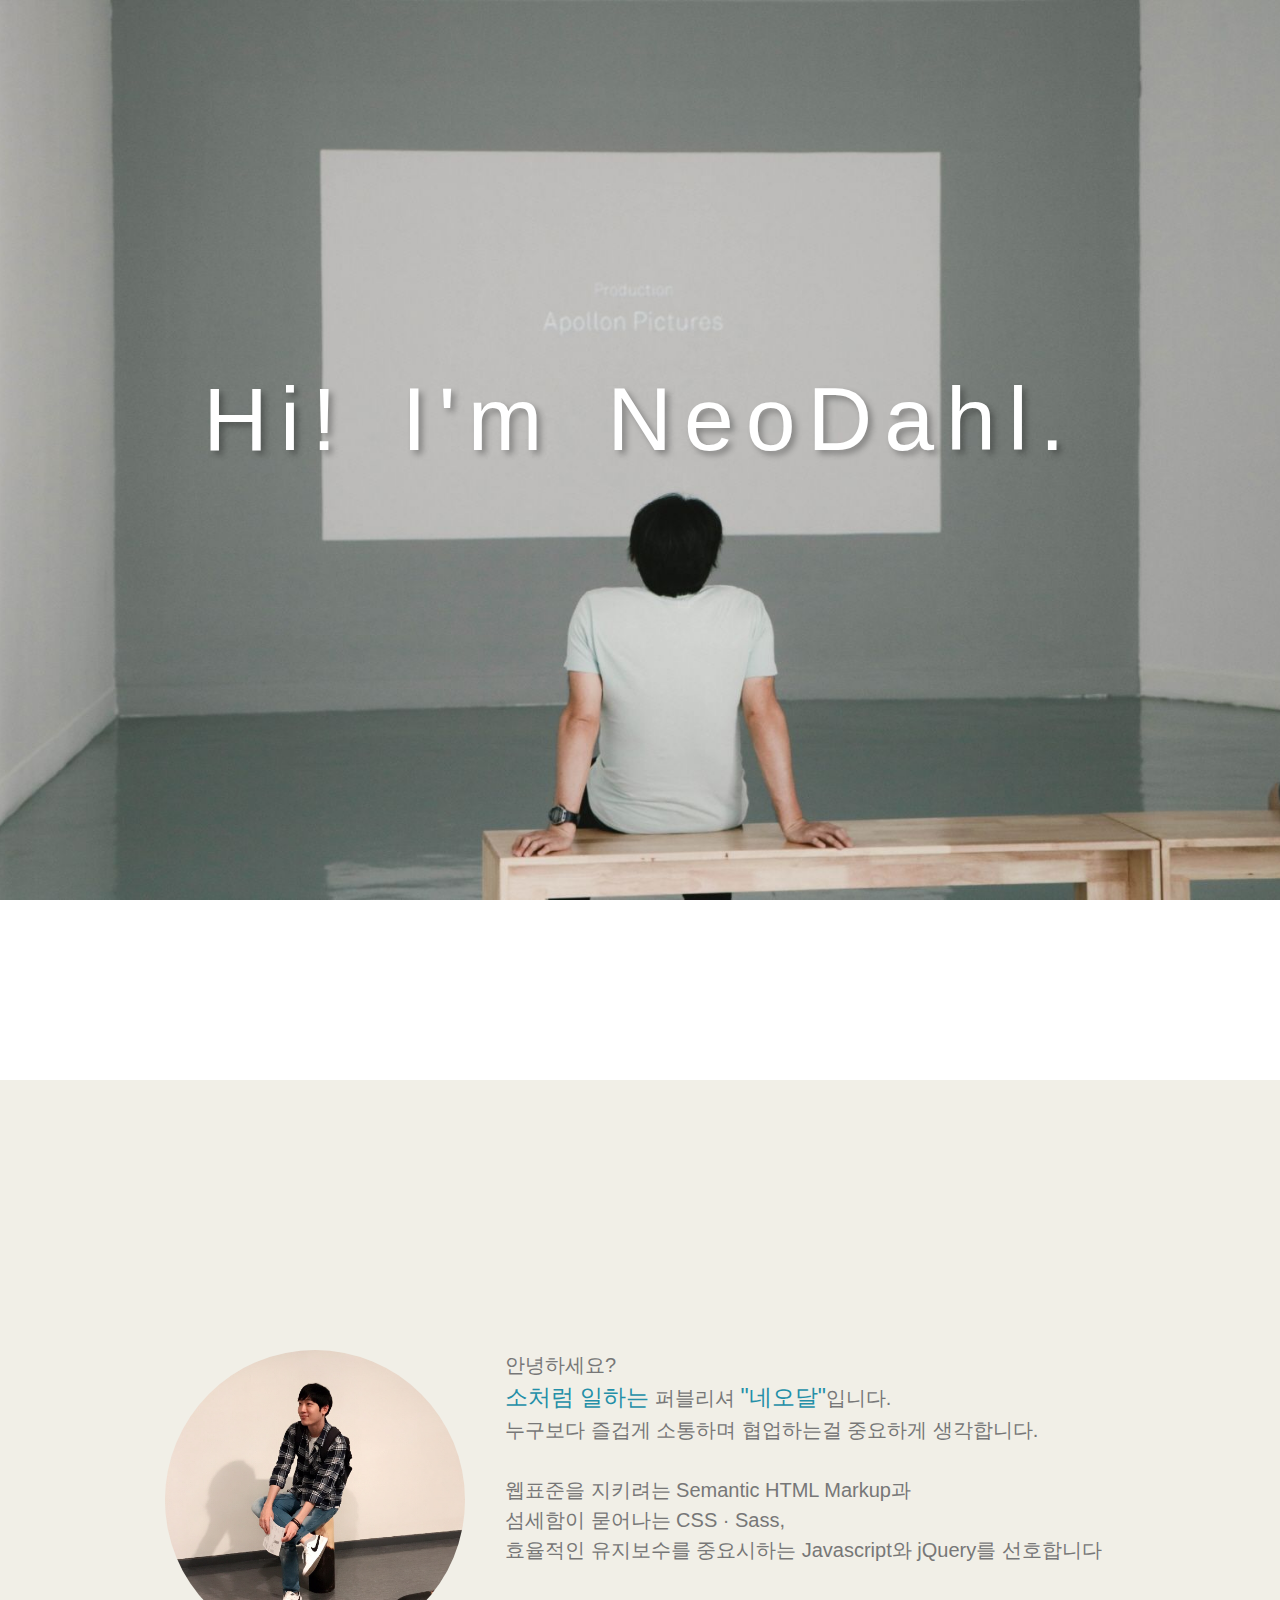
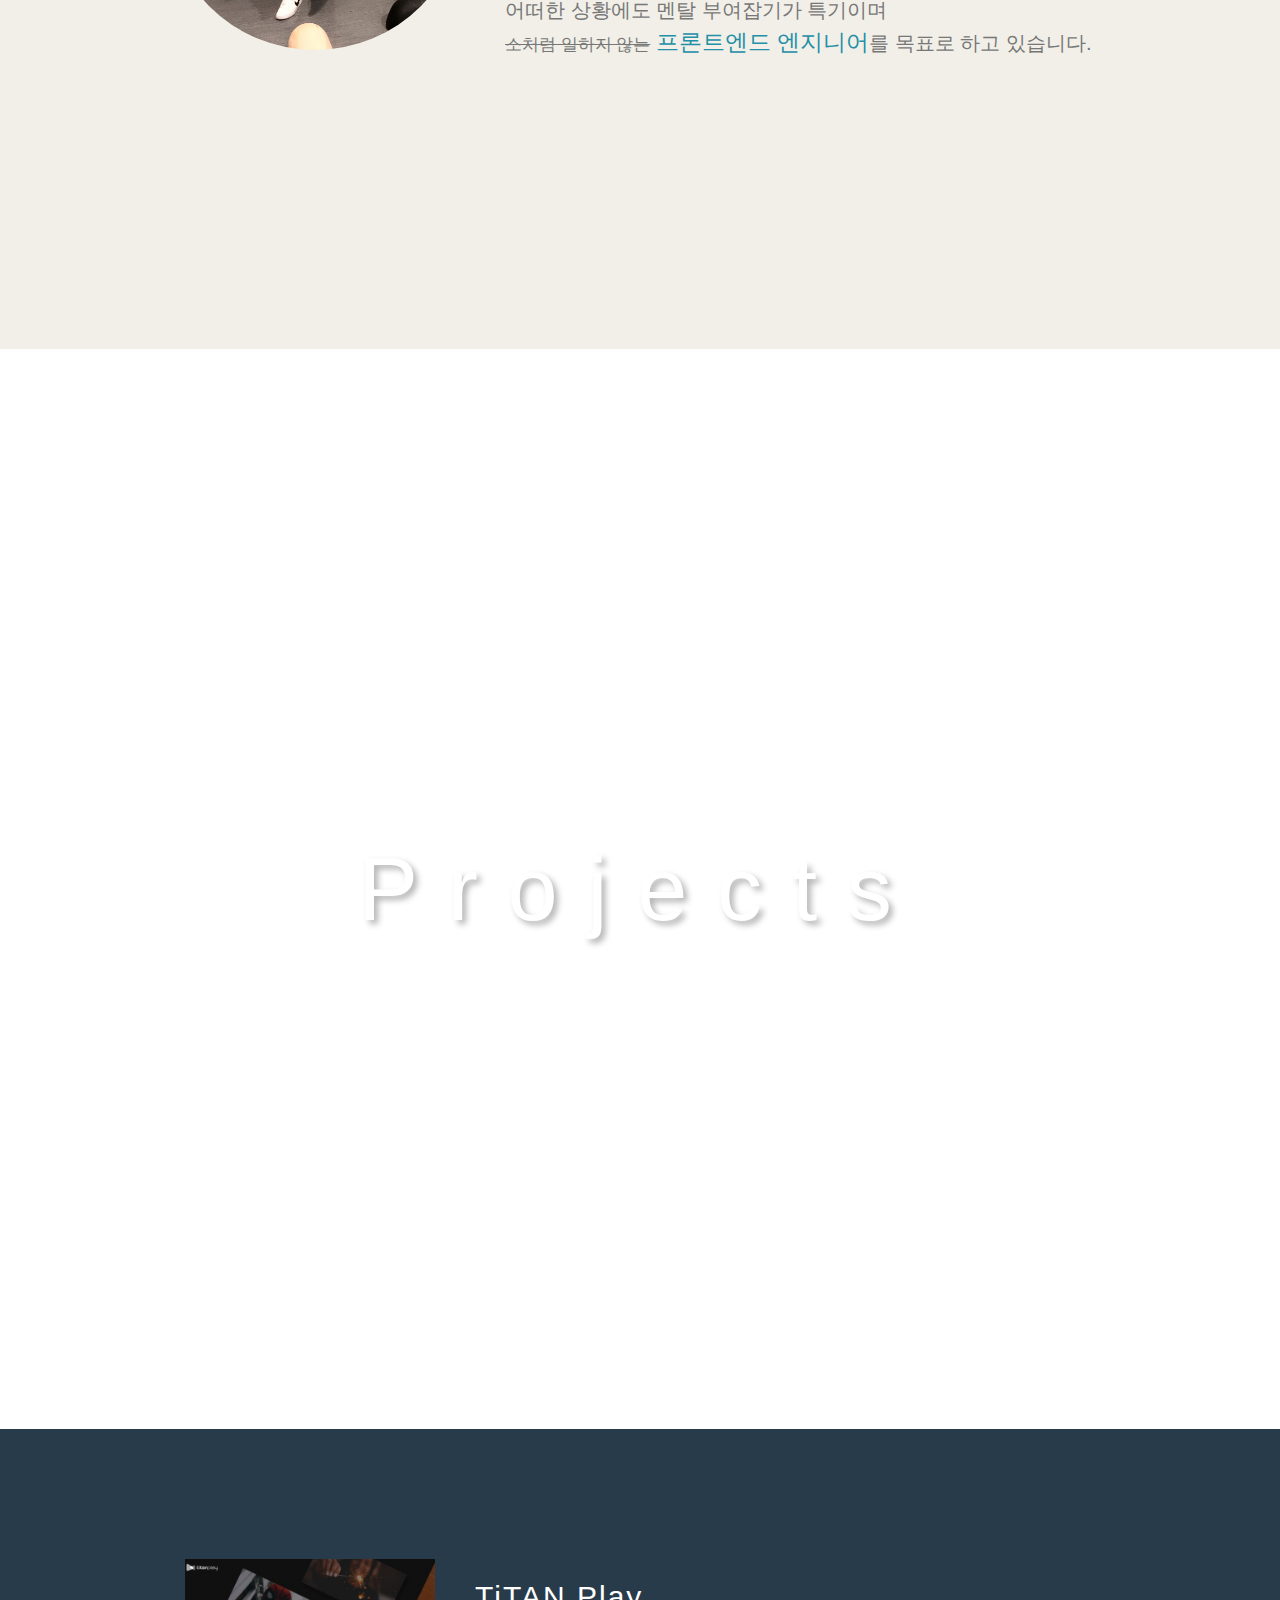
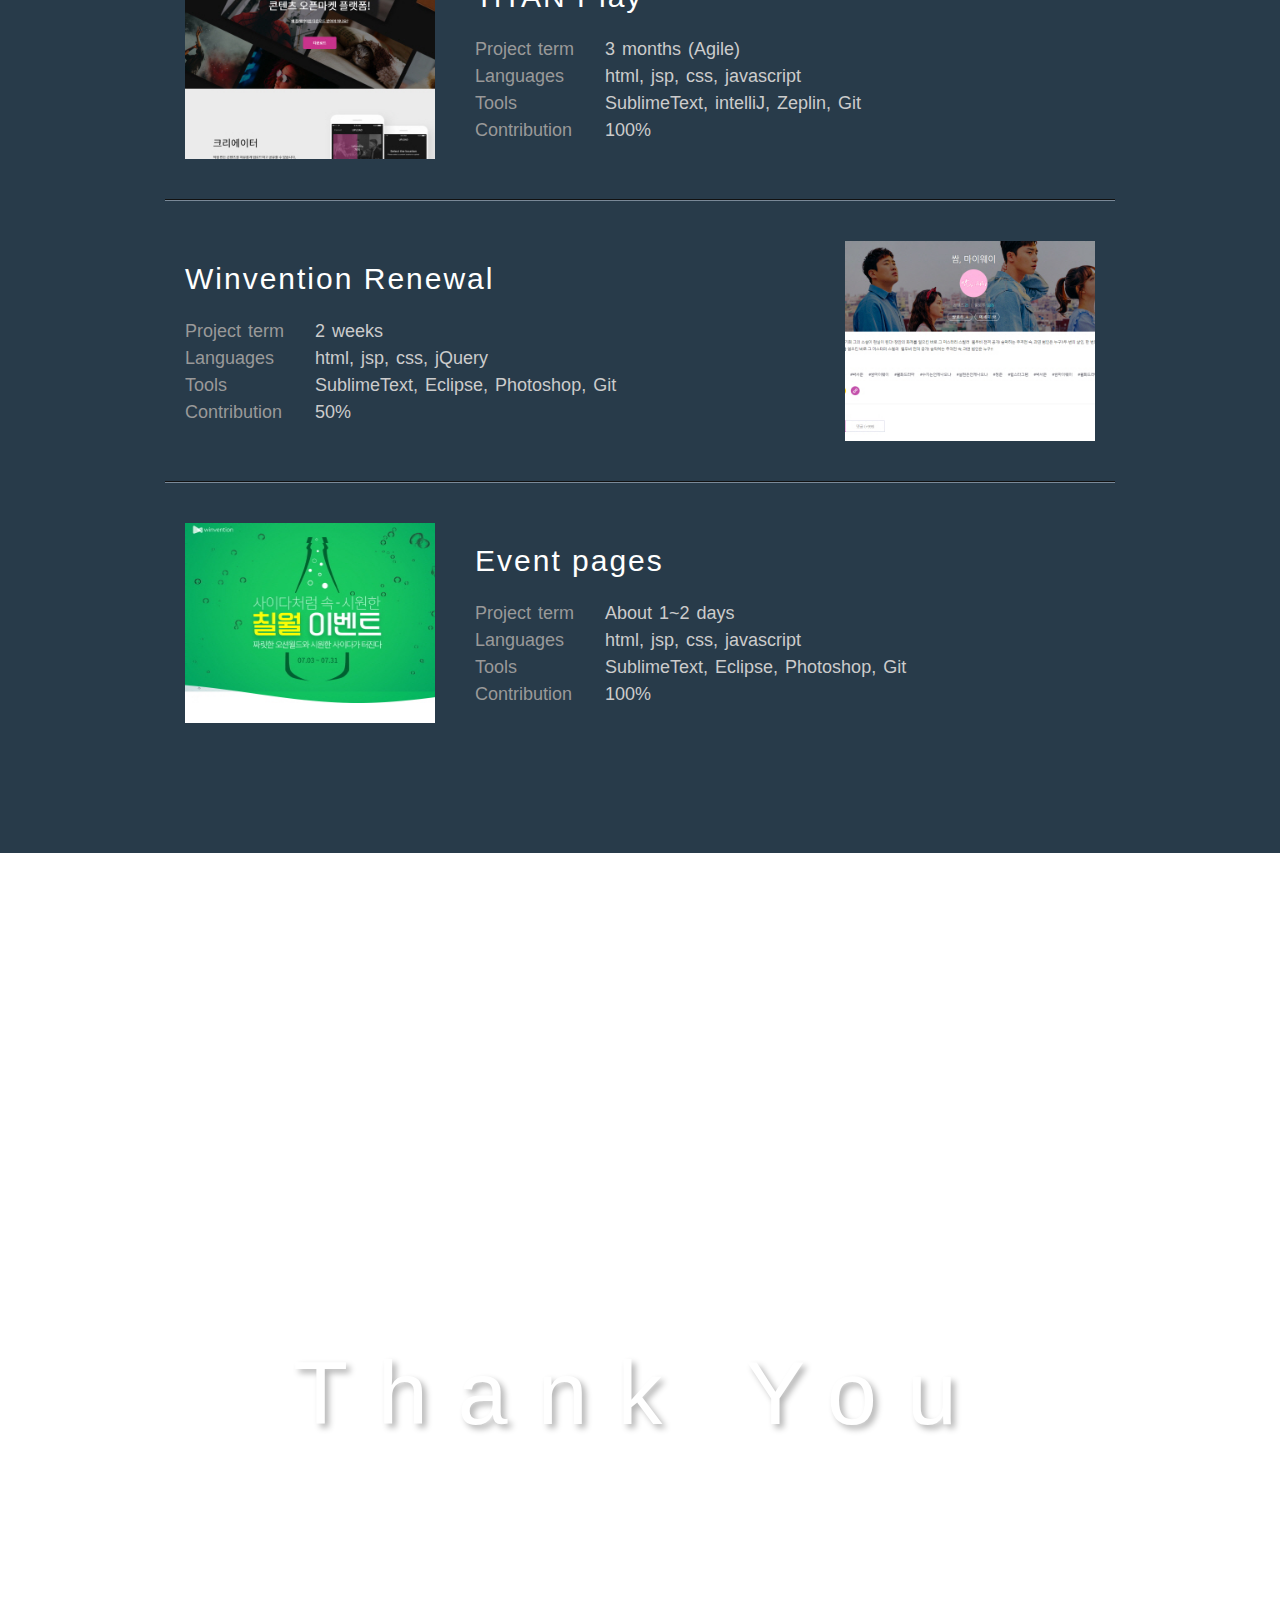
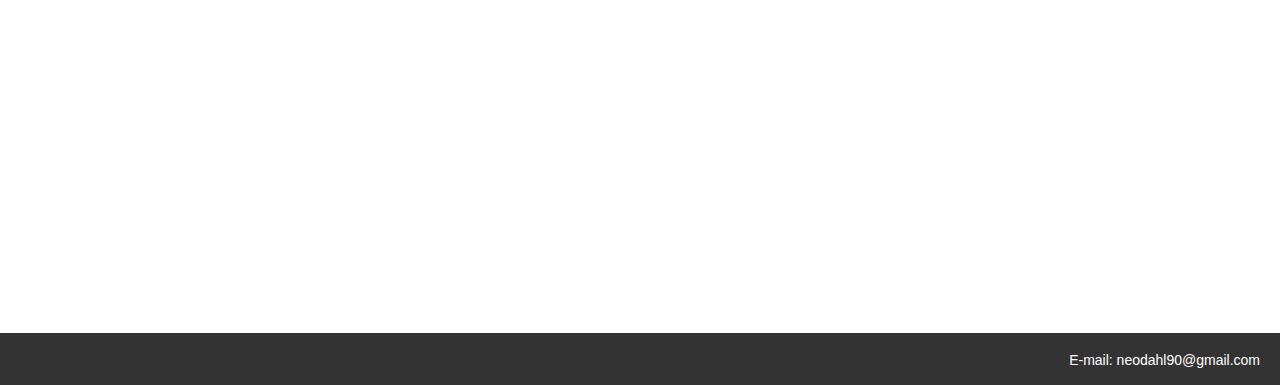
<file: index.html>
<!DOCTYPE html>
<html lang="ko-KR">
<head>
	<meta http-equiv="X-UA-Compatible" content="IE=Edge">
	<meta charset="UTF-8">
	<meta name="viewport" content="width=device-width, initial-scale=1.0, minimum-scale=1.0">
	<meta property="og:title" content="네오달 포트폴리오">
	<meta property="og:description" content="네오달의 포트폴리오입니다.">
	<title>Neodahl's Portfolio</title>
	<!-- styles -->
	<link rel="stylesheet" type="text/css" href="css/reset.css">
	<link rel="stylesheet" type="text/css" href="css/style_portfolio.css">
	<!-- Jquery -->
	<script src="js/libs/jquery-3.2.1.slim.min.js"></script>
</head>
<body>

<div class="page_wrapper">

	<!-- [Start] Header PC ver. -->
	<header class="hide">
		<div class="pc_right_menu">
			<a href="#aboutme">About NeoDahl</a>
			<a href="#projects">Projects</a>
		</div>
	</header>
	<!-- [End] Header -->

	<!-- [Start] mobile ver -->
	<button class="btn_lnb_menu">
		<span></span>
		<span></span>
		<span></span>
		<span class="blind">left menu</span>
	</button>
	<!-- [End] mobile ver -->

	<!-- [Start] LNB mo ver. -->
	<nav class="lnb">
		<a href="#aboutme">About NeoDahl</a>
		<a href="#projects">Projects</a>
	</nav>
	<!-- [End] LNB mo ver. -->

	<!-- [Start] Main Area -->
	<main>
		<div class="bg_section bg_img01">
			<h1>
				<span>Hi!</span> <span>I'm</span> <span>NeoDahl.</span>
			</h1>
		</div>
		<div id="aboutme">
			<div class="content">
				<div class="profile_area clearfix">
					<div class="profile_img">
						<img src="images/prof_img01.jpg" alt="앉아서 웃고있는 네오달">
					</div>
					<div class="introduction">
						<p>
							안녕하세요?<br>
							<b>소처럼 일하는</b> 퍼블리셔 <b>"네오달"</b>입니다.<br>
							누구보다 즐겁게 소통하며 협업하는걸 중요하게 생각합니다.<br>
							<br>
							웹표준을 지키려는 Semantic HTML Markup과<br>
							섬세함이 묻어나는 CSS · Sass,<br>
							효율적인 유지보수를 중요시하는 Javascript와 jQuery를 선호합니다<br>
							<br>
							어떠한 상황에도 멘탈 부여잡기가 특기이며<br>
							<small>소처럼 일하지 않는</small> <b>프론트엔드 엔지니어</b>를 목표로 하고 있습니다.
						</p>
					</div>
				</div>
			</div>
		</div>
		<div class="bg_section bg_img02">
			<h2>Projects</h2>
		</div>
		<div id="projects">
			<div class="content">
				<ul class="project_list">
					<li>
						<a href="https://neodahl.github.io/titanplay/" target="_blank" class="project_thumb" title="새 탭으로 작업물 보기">
							<img src="images/project_thumb_titanplay.jpg" alt="타이탄 플레이">
						</a>
						<div class="info_area">
							<a href="https://neodahl.github.io/titanplay/" target="_blank" title="새 탭으로 작업물 보기" class="project_title">TiTAN Play</a>
							<p>
								<span>Project term</span>3 months (Agile)<br>
								<span>Languages</span>html, jsp, css, javascript<br>
								<span>Tools</span>SublimeText, intelliJ, Zeplin, Git<br>
								<span>Contribution</span>100%
							</p>
						</div>
					</li>
					<li>
						<a href="https://neodahl.github.io/winventionBrodcastRenewal/" target="_blank" class="project_thumb" title="새 탭으로 작업물 보기">
							<img src="images/project_thumb_win_renewal.jpg" alt="윈벤션 리뉴얼">
						</a>
						<div class="info_area">
							<a href="https://neodahl.github.io/winventionBrodcastRenewal/" target="_blank" title="새 탭으로 작업물 보기" class="project_title">Winvention Renewal</a>
							<p>
								<span>Project term</span>2 weeks<br>
								<span>Languages</span>html, jsp, css, jQuery<br>
								<span>Tools</span>SublimeText, Eclipse, Photoshop, Git<br>
								<span>Contribution</span>50%
							</p>
						</div>
					</li>
					<li>
						<a href="https://neodahl.github.io/events/" target="_blank" class="project_thumb" title="새 탭으로 작업물 보기">
							<img src="images/project_thumb_julyEvent.jpg" alt="이벤트 썸네일">
						</a>
						<div class="info_area">
							<a href="https://neodahl.github.io/events/" target="_blank" title="새 탭으로 작업물 보기" class="project_title">Event pages</a>
							<p>
								<span>Project term</span>About 1~2 days<br>
								<span>Languages</span>html, jsp, css, javascript<br>
								<span>Tools</span>SublimeText, Eclipse, Photoshop, Git<br>
								<span>Contribution</span>100%
							</p>
						</div>
					</li>
				</ul>
			</div>
		</div>
		<div class="bg_section bg_img03">
			<h2>Thank You</h2>
		</div>
	</main>
	<!-- [End] Main Area -->
	<!-- [Start] Footer Area -->
	<footer class="clearfix">
		<address>
			<a href="mailto:neodahl90@gmail.com">E-mail: neodahl90@gmail.com</a>
			<!-- 카톡으로 연락주시면 더 빠른 답변을 드리겠습니다. kakaoTalkID: HoTaChi -->
		</address>
	</footer>
	<!-- [End] Footer Area -->

</div>


<script src="js/common.js"></script>
</body>
</html>
</file>
<file: css/style_portfolio.css>
@charset "utf-8";

/*
desktop first
@media all and (min-width: 1025px) { pc only }
@media all and (max-width: 1024px) { tablet start }
@media all and (min-width: 768px) and (max-width: 1024px) { tablet only }
@media all and (max-width: 767px) { phone start }
@media all and (max-width: 414px) { phone portrait start }
*/

/********************************************************
	Layout
********************************************************/
body {
	font-size: 2rem;
}
.page_wrapper {
	position: relative;
}
main > div:not(.bg_section) {
	position: relative;
	/*min-height: 110vh;*/
	padding: 10vh 0;
}
/*Background Section*/
main > div:first-child {
	min-height: 100vh !important;
}
main .bg_section {
	position: relative;
	height: 120vh;
	background-attachment: fixed;
	background-position: center center;
	background-repeat: no-repeat;
	background-size: cover;
}
/*Contents Section*/
main > div .content {
	width: 950px;
	margin: 0 auto;
}
@media all and (max-width: 1024px) {
	main > div .content {
		width: 80vw;
	}
}


/********************************************************
	Header - PC ver.
********************************************************/
.page_wrapper > header {
	position: fixed;
	z-index: 10;
	width: 100%;
	height: 7rem;
	text-align: center;
	background-color: rgba(255, 255, 255, 0.8);
	transition: all 1s ease;
	top: 0;
}
@media all and (max-width: 1024px) {
	.page_wrapper > header {
		display: none;
	}
}
.page_wrapper > header.hide {
	top: -7rem;
}
.page_wrapper > header .pc_right_menu {
	float: right;
	margin-top: 2rem;
}
.page_wrapper > header .pc_right_menu a {
	display: inline-block;
	margin: 0 2rem;
	font-size: 1.6rem;
	font-weight: bold;
	transition: all 0.25s;
	color: #555;
}
.page_wrapper > header .pc_right_menu a:hover {
	color: #248fa8;
}

/*lnb menu button - mo ver.*/
.btn_lnb_menu {
	display: none;
	position: fixed;
	left: 2rem;
	top: 2rem;
	width: 3rem;
	height: 3rem;
	z-index: 10; /*header와 같은 값*/
	outline: none;
}
@media all and (max-width: 1024px) {
	.btn_lnb_menu {
		display: block;
	}
}
.btn_lnb_menu span:empty {
	position: absolute;
	display: block;
	width: 3rem;
	height: 0.3rem;
	background-color: #fff;
	box-shadow: 2px 2px 3px rgba(0, 0, 0, 0.4);
	border-radius: 0.2rem;
	transition: transform 0.25s ease-in-out;
}
.btn_lnb_menu:hover span:empty {
	background-color: #999;
}
.btn_lnb_menu span:empty:nth-child(1) {
	top: 0;
}
.btn_lnb_menu span:empty:nth-child(2) {
	top: 50%;
	margin-top: -0.2rem;
	transition: opacity 0.2s ease;
}
.btn_lnb_menu span:empty:nth-child(3) {
	bottom: 0;
}
.btn_lnb_menu.on span:empty:nth-child(1) {
	top: 50%;
	margin-top: -0.2rem;
	transform: rotate(45deg);
	box-shadow: none;
}
.btn_lnb_menu.on span:empty:nth-child(2) {
	opacity: 0;
}
.btn_lnb_menu.on span:empty:nth-child(3) {
	bottom: auto;
	top: 50%;
	margin-top: -0.2rem;
	transform: rotate(-45deg);
	box-shadow: none;
}

/*Left Navigation(Local Navigation Bar) - mo ver.*/
.lnb {
	display: none;
	position: fixed;
	top: 0;
	z-index: 1;
	padding-top: 10rem;
	box-sizing: border-box;
	background-color: rgba(0, 0, 0, 0.7);
	transition: all 0.3s ease-in-out;
	left: -25rem;
	opacity: 1;
	width: 25rem;
	height: 100%;
}
@media all and (max-width: 1024px) {
	.lnb {
		display: block;
	}
}
.lnb.on {
	left: 0;
}
.lnb a {
	display: block;
	line-height: 5rem;
	font-size: 3rem;
	color: #fff;
	text-indent: 2rem;
	opacity: 0;
	transition: opacity 0.3s linear 0.35s, color 0.2s ease;
}
.lnb.on a {
	opacity: 1;
}
.lnb.on a:nth-child(2) {
	transition: opacity 0.3s linear 0.4s
}
.lnb.on a:hover {
	color: #999;
}


/********************************************************
	Main Area
********************************************************/
main .bg_section h1,
main .bg_section h2 {
	position: absolute;
	top: 50%;
	left: 50%;
	transform: translate(-50%, -50%);
	font-size: 7vw;
	white-space: nowrap;
	color: #fff;
	text-shadow: 0.4rem 0.4rem 0.6rem rgba(0, 0, 0, 0.3);
}
main .bg_section h1 {
	transform: translate(-50%, -140%);
	letter-spacing: 1.2rem;
	word-spacing: 1.6rem;
	text-align: center;
}
@media all and (max-width: 1024px) {
	main .bg_section h1 span {
		display: block;
		letter-spacing: 0.5rem;
	}
}
@media all and (min-width: 768px) and (max-width: 1024px) {
	main .bg_section h1 {
		transform: translate(-50%, -100%);
	}
}
main .bg_section h2 {
	letter-spacing: 30px;
}
@media all and (max-width: 767px) {
	main .bg_section h2 {
		letter-spacing: 1rem;
	}
}
.bg_section.bg_img01 {
	background-image: url("../images/bg_main.jpg");
}
.bg_section.bg_img01 + div {
	background-color: #f1efe7;
}
.bg_section.bg_img02 {
	background-image: url("../images/bg_project.jpg");
}
.bg_section.bg_img02 + div {
	background-color: #283B4A;
}
.bg_section.bg_img03 {
	min-height: 100vh;
	background-image: url("../images/bg_leaves.jpg");
}
/*.bg_section.bg_img03 + div {
	background-color: #C9BBAA;
}*/
@media all and (max-width: 414px) {
	.bg_section.bg_img01 {
		background-image: url("../images/bg_main_mb_portrait.png");
	}
	.bg_section.bg_img02 {
		background-image: url("../images/bg_project_mb_portrait.png");
	}
	.bg_section.bg_img03 {
		background-image: url("../images/bg_leaves_mb_portrait.png");
	}
}

/*Profile Area*/
.profile_area {
	padding: 20vh 0;
}
.profile_area .profile_img {
	float: left;
	display: inline-block;
	width: 30rem;
	height: 30rem;
	border-radius: 50%;
	overflow: hidden;
	margin-right: 4rem;
}
.profile_area .profile_img img {
	width: 100%;
}
.introduction {
	float: left;
	display: inline-block;
	width: calc(100% - 34rem);
}
@media all and (max-width: 1024px) {
	.profile_area .profile_img {
		width: 20vw;
		height: 20vw;
		margin-right: 4vw;
	}
	.profile_area .introduction {
		width: calc(100% - 24vw);
		font-size: 1.6rem;
	}
}
@media all and (max-width: 767px) {
	.profile_area {
		text-align: center;
	}
	.profile_area .profile_img {
		float: none;
		width: 50vw;
		height: 50vw;
		margin-right: 0;
		margin-bottom: 3rem;
	}
	.profile_area .introduction {
		width: 100%;
	}
}
.introduction > p {
	margin-bottom: 2rem;
	color: #777;
}
.introduction > p b {
	font-size: 2.3rem;
	color: #248fa8;
}
.introduction > p small {
	text-decoration: line-through;
}

/*Project List*/
.project_list li {
	padding: 4rem 2rem;
	border-top: 1px solid #7a8998;
	border-bottom: 1px solid #111;
}
.project_list li:first-child {
	border-top: none;
}
.project_list li:last-child {
	border-bottom: none;
}
.project_list li:after {
	content: '';
	display: block;
	clear: both;
}
.project_list li .project_thumb {
	display: inline-block;
	width: 25rem;
	height: 20rem;
	overflow: hidden;
	transition: all 0.3s ease;
}
.project_list li .project_thumb:hover {
	box-shadow: 5px 5px 10px #000;
}
.project_list li:nth-child(odd) .project_thumb {
	margin-right: 4rem;
	float: left;
}
.project_list li:nth-child(even) .project_thumb {
	margin-left: 4rem;
	float: right;
}
.project_list li .project_thumb img {/*썸네일 이미지는 정사각형을 권장한다*/
	width: 100%;
	transition: all 0.4s ease;
}
.project_list li .project_thumb:hover img {
	transform: scale(1.2);
}
@media all and (max-width: 1024px) {
	.project_list li .info_area {
		display: inline-block;
		width: calc(100% - 29rem);
	}
	.project_list li p {
		position: relative;
		padding-left: 13rem;
	}
	.project_list li p span {
		position: absolute;
		left: 0;
	}
}
@media all and (max-width: 767px) {
	.project_list li .project_thumb {
		float: none !important;
		display: block;
		width: 60vw;
		height: 48vw;
		margin: 0 auto !important;
	}
	.project_list li .info_area {
		display: block;
		width: 100%;
		text-align: center;
	}
}
.project_list li .project_title {
	display: inline-block;
	margin-top: 15px;
	margin-bottom: 15px;
	font-size: 3rem;
	color: rgba(255, 255, 255, 1);
	letter-spacing: 2px;
}
.project_list li .project_title:after {
	content: '';
	display: block;
	height: 2px;
	background-color: #d2e0ed;
	transition: width 0.18s ease;
	width: 0;
}
.project_list li .project_title:hover {
	color: aliceblue;
	text-shadow: 2px 2px 4px rgba(0, 0, 0, 0.5);
}
.project_list li .project_title:hover:after {
	width: 100%;
}
.project_list li .project_title:active {
	color: rgba(255, 255, 255, 0.7);
}
.project_list li .project_title:active:after {
	background-color: rgba(255, 255, 255, 0.7);
}
.project_list li p {
	color: #ccc;
	font-size: 1.8rem;
	word-spacing: 2px;
	text-align: left;
}
.project_list li p span {
	display: inline-block;
	width: 12rem;
	margin-right: 1rem;
	color: #999;
}
@media all and (max-width: 414px) {
	.project_list li p {
		padding-left: 0;
	}
	.project_list li p span {
		display: block;
		text-indent: -1rem;
		position: static;
	}
}
.project_list li p span + a:hover {
	color: powderblue;
	text-decoration: underline;
}


/********************************************************
	Footer
********************************************************/
footer {
	min-height: 5rem;
	line-height: 5rem;
	padding: 0 2rem;
	background-color: #333;
	color: #fff;
	box-sizing: border-box;
}
footer address {
	float: right;
	font-style: normal;
}
footer address a {
	font-size: 1.4rem;
}
</file>
